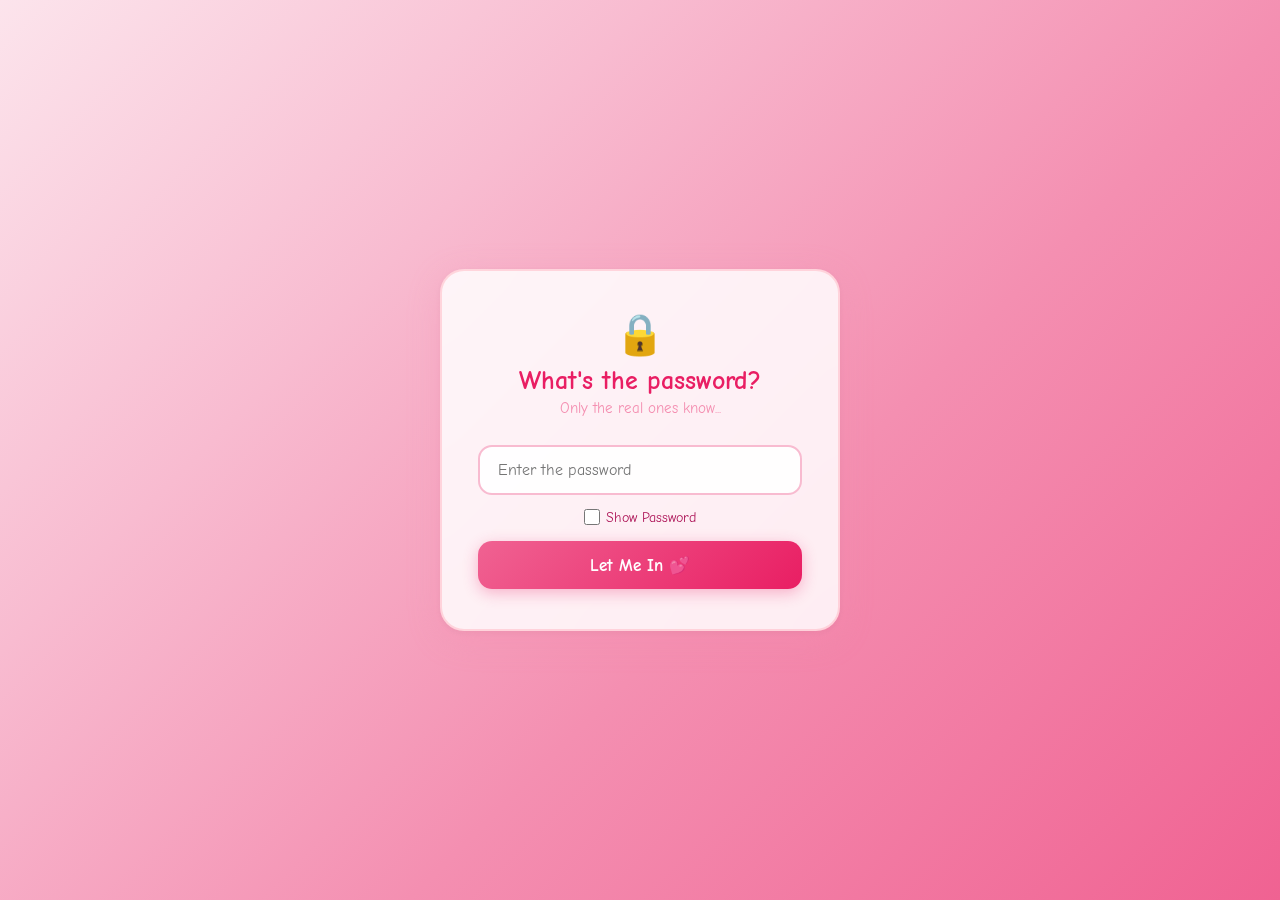
<file: index.html>
<!DOCTYPE html>
<html lang="en">
<head>
    <meta charset="UTF-8">
    <meta name="viewport" content="width=device-width, initial-scale=1.0">
    <title>For You 💌</title>
    <link rel="preconnect" href="https://fonts.googleapis.com">
    <link rel="preconnect" href="https://fonts.gstatic.com" crossorigin>
    <link href="https://fonts.googleapis.com/css2?family=Comic+Neue:wght@300;400;700&display=swap" rel="stylesheet">
    <link rel="icon" href="icons/tab-icon.png"/>
    <link rel="stylesheet" href="style.css">
</head>
<body>
    <!-- Floating hearts background -->
    <div class="hearts-bg">
        <span class="floating-heart" style="left:5%; animation-delay:0s;">♥</span>
        <span class="floating-heart" style="left:15%; animation-delay:1.5s;">♥</span>
        <span class="floating-heart" style="left:25%; animation-delay:3s;">♥</span>
        <span class="floating-heart" style="left:35%; animation-delay:0.8s;">♥</span>
        <span class="floating-heart" style="left:45%; animation-delay:2.2s;">♥</span>
        <span class="floating-heart" style="left:55%; animation-delay:4s;">♥</span>
        <span class="floating-heart" style="left:65%; animation-delay:1s;">♥</span>
        <span class="floating-heart" style="left:75%; animation-delay:3.5s;">♥</span>
        <span class="floating-heart" style="left:85%; animation-delay:2s;">♥</span>
        <span class="floating-heart" style="left:95%; animation-delay:0.5s;">♥</span>
    </div>

    <div class="container">
        <div class="lock-icon">🔒</div>
        <h2>What's the password?</h2>
        <p class="subtitle">Only the real ones know...</p>
        <input type="password" id="passwordInput" placeholder="Enter the password">
        <label class="show-pass">
            <input type="checkbox" id="showPassword"> Show Password
        </label>
        <button id="submitButton">Let Me In 💕</button>
        <div class="hint" id="hint">💡 Hint: What does Michael hate the most?</div>
        <div class="hint" id="hint1">💡 Hint: I say it almost all the time</div>
    </div>

    <script src="script.js"></script>
</body>
</html>
</file>
<file: style.css>
@import url('https://fonts.googleapis.com/css2?family=Comic+Neue:wght@300;400;700&display=swap');

* {
    margin: 0;
    padding: 0;
    box-sizing: border-box;
}

body {
    font-family: 'Comic Neue', cursive;
    background: linear-gradient(135deg, #fce4ec 0%, #f8bbd0 30%, #f48fb1 60%, #f06292 100%);
    display: flex;
    justify-content: center;
    align-items: center;
    min-height: 100vh;
    margin: 0;
    overflow: hidden;
    position: relative;
}

/* Floating hearts background */
.hearts-bg {
    position: fixed;
    top: 0;
    left: 0;
    width: 100%;
    height: 100%;
    pointer-events: none;
    z-index: 0;
    overflow: hidden;
}

.floating-heart {
    position: absolute;
    bottom: -10%;
    font-size: 1.5rem;
    color: rgba(255, 255, 255, 0.4);
    animation: floatUp 8s ease-in infinite;
}

.floating-heart:nth-child(odd) {
    font-size: 1rem;
    color: rgba(255, 255, 255, 0.25);
}

.floating-heart:nth-child(3n) {
    font-size: 2rem;
    color: rgba(255, 182, 193, 0.5);
}

@keyframes floatUp {
    0% {
        transform: translateY(0) rotate(0deg) scale(1);
        opacity: 0;
    }
    10% {
        opacity: 1;
    }
    90% {
        opacity: 1;
    }
    100% {
        transform: translateY(-110vh) rotate(720deg) scale(0.5);
        opacity: 0;
    }
}

/* Container card */
.container {
    text-align: center;
    background: rgba(255, 255, 255, 0.85);
    backdrop-filter: blur(12px);
    -webkit-backdrop-filter: blur(12px);
    border-radius: 24px;
    padding: 40px 36px;
    box-shadow:
        0 8px 32px rgba(244, 143, 177, 0.3),
        0 2px 8px rgba(0, 0, 0, 0.05);
    border: 2px solid rgba(255, 182, 193, 0.5);
    max-width: 400px;
    width: 90%;
    z-index: 1;
    position: relative;
    animation: cardEntry 0.8s ease-out;
}

@keyframes cardEntry {
    0% {
        opacity: 0;
        transform: translateY(30px) scale(0.95);
    }
    100% {
        opacity: 1;
        transform: translateY(0) scale(1);
    }
}

.lock-icon {
    font-size: 2.5rem;
    margin-bottom: 8px;
    animation: wiggle 2s ease-in-out infinite;
}

@keyframes wiggle {
    0%, 100% { transform: rotate(0deg); }
    25% { transform: rotate(-8deg); }
    75% { transform: rotate(8deg); }
}

h2 {
    color: #e91e63;
    font-size: 1.6rem;
    font-weight: 700;
    margin-bottom: 4px;
}

.subtitle {
    color: #f48fb1;
    font-size: 0.95rem;
    margin-bottom: 20px;
    font-weight: 400;
}

input[type="password"],
input[type="text"] {
    width: 100%;
    padding: 14px 18px;
    margin: 8px 0;
    border: 2px solid #f8bbd0;
    border-radius: 14px;
    font-size: 1rem;
    font-family: 'Comic Neue', cursive;
    background: rgba(255, 255, 255, 0.9);
    outline: none;
    transition: border-color 0.3s ease, box-shadow 0.3s ease;
}

input[type="password"]:focus,
input[type="text"]:focus {
    border-color: #f06292;
    box-shadow: 0 0 0 4px rgba(240, 98, 146, 0.15);
}

.show-pass {
    display: flex;
    align-items: center;
    justify-content: center;
    gap: 6px;
    color: #ad1457;
    font-size: 0.85rem;
    margin: 6px 0 16px;
    cursor: pointer;
    user-select: none;
}

.show-pass input[type="checkbox"] {
    accent-color: #e91e63;
    width: 16px;
    height: 16px;
    cursor: pointer;
}

button {
    background: linear-gradient(135deg, #f06292, #e91e63);
    color: white;
    border: none;
    padding: 14px 36px;
    border-radius: 14px;
    cursor: pointer;
    font-size: 1.05rem;
    font-family: 'Comic Neue', cursive;
    font-weight: 700;
    width: 100%;
    transition: transform 0.2s ease, box-shadow 0.2s ease;
    box-shadow: 0 4px 15px rgba(233, 30, 99, 0.3);
}

button:hover {
    transform: translateY(-2px);
    box-shadow: 0 6px 20px rgba(233, 30, 99, 0.45);
}

button:active {
    transform: translateY(0);
}

.hint {
    color: #ad1457;
    background: rgba(252, 228, 236, 0.7);
    padding: 10px 16px;
    border-radius: 12px;
    margin-top: 12px;
    display: none;
    font-size: 0.9rem;
    font-weight: 700;
    animation: hintPop 0.3s ease-out;
}

@keyframes hintPop {
    0% {
        opacity: 0;
        transform: scale(0.9);
    }
    100% {
        opacity: 1;
        transform: scale(1);
    }
}

/* Mobile adjustments */
@media (max-width: 480px) {
    .container {
        padding: 30px 24px;
        border-radius: 20px;
    }

    h2 {
        font-size: 1.4rem;
    }

    .floating-heart {
        font-size: 1.2rem;
    }
}
</file>
